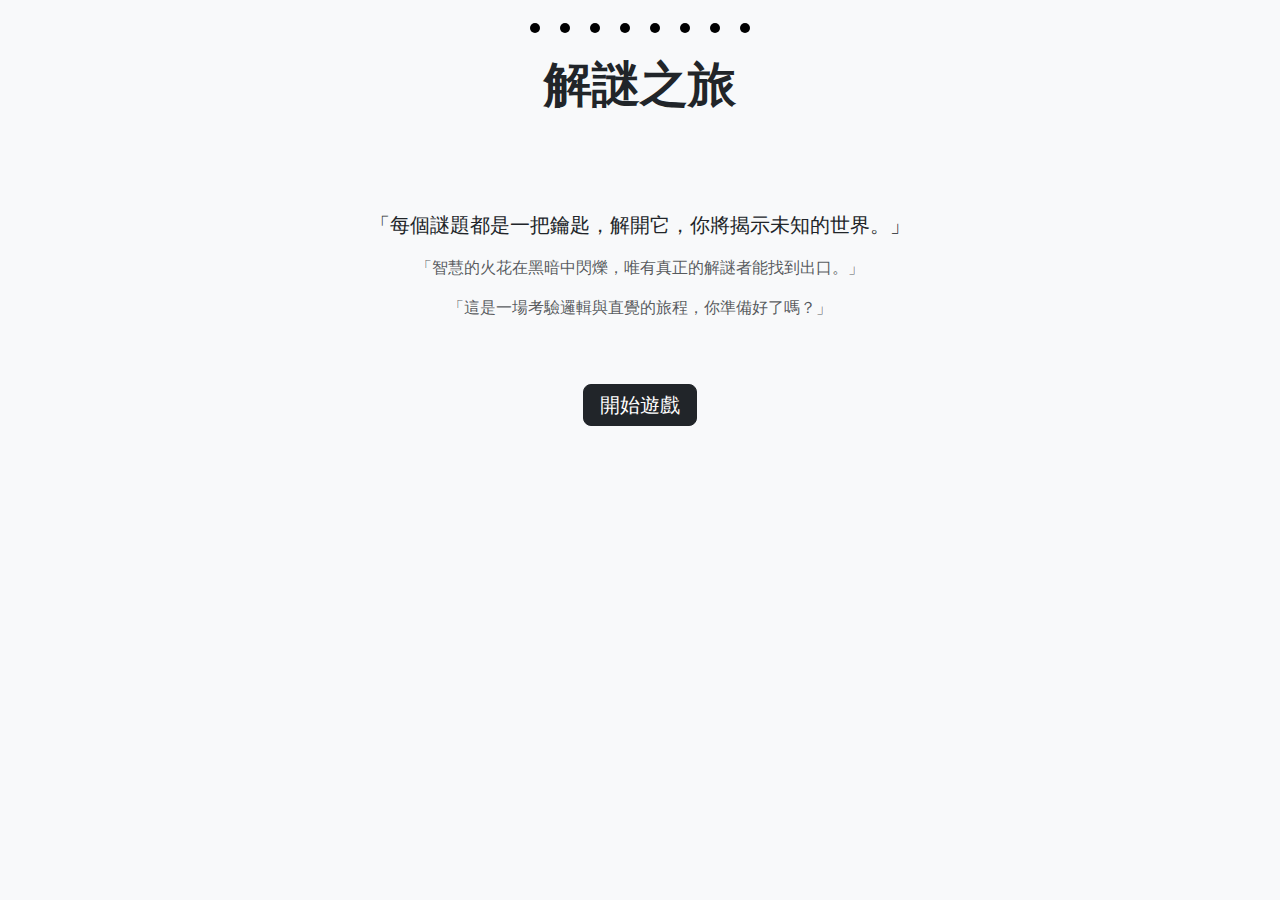
<file: index.html>
<!DOCTYPE html>
<html lang="zh-Hant">
<head>
    <meta charset="UTF-8">
    <meta name="viewport" content="width=device-width, initial-scale=1.0">
    <title>解謎遊戲</title>
    <script src="https://code.jquery.com/jquery-3.6.0.min.js"></script>
    <link href="https://cdn.jsdelivr.net/npm/bootstrap@5.3.2/dist/css/bootstrap.min.css" rel="stylesheet">
    <script src="https://cdn.jsdelivr.net/npm/bootstrap@5.3.2/dist/js/bootstrap.bundle.min.js"></script>
    <link rel="stylesheet" href="css/style.css">
</head>
<body class="bg-light text-center">
    <nav class="my-3">
        <span id="nav-dots"></span>
    </nav>

    <h1 id="level-title">解謎之旅</h1>


    <main class="container">
        <p class="lead" id="intro-text">「每個謎題都是一把鑰匙，解開它，你將揭示未知的世界。」</p>
        <p class="text-muted">「智慧的火花在黑暗中閃爍，唯有真正的解謎者能找到出口。」</p>
        <p class="text-muted">「這是一場考驗邏輯與直覺的旅程，你準備好了嗎？」</p>
    </main>
    <div id="sub" class="container my-5 d-flex justify-content-center">
        <button id="start-game" class="btn btn-dark btn-lg py-0">開始遊戲</button>
    </div>

    <script>
        function leveldot() {
            const totalLevels = 8;
            let currentLevel = 0;
            let dot = '';
            for (let i = 1; i <= totalLevels; i++) {
                dot += `<span class="nav-dot ${i === currentLevel ? 'current' : 'pending'}"></span>`;
            }
            $('#nav-dots').html(dot);
        }

        $('#start-game').click(() => {
            const startTime = new Date().getTime();
            document.cookie = `startTime=${startTime}; path=/`;
            window.location.href = 'page/level1.html';
        });

        $(document).ready(() => {
            leveldot();
        });
    </script>
</body>
</html>
</file>
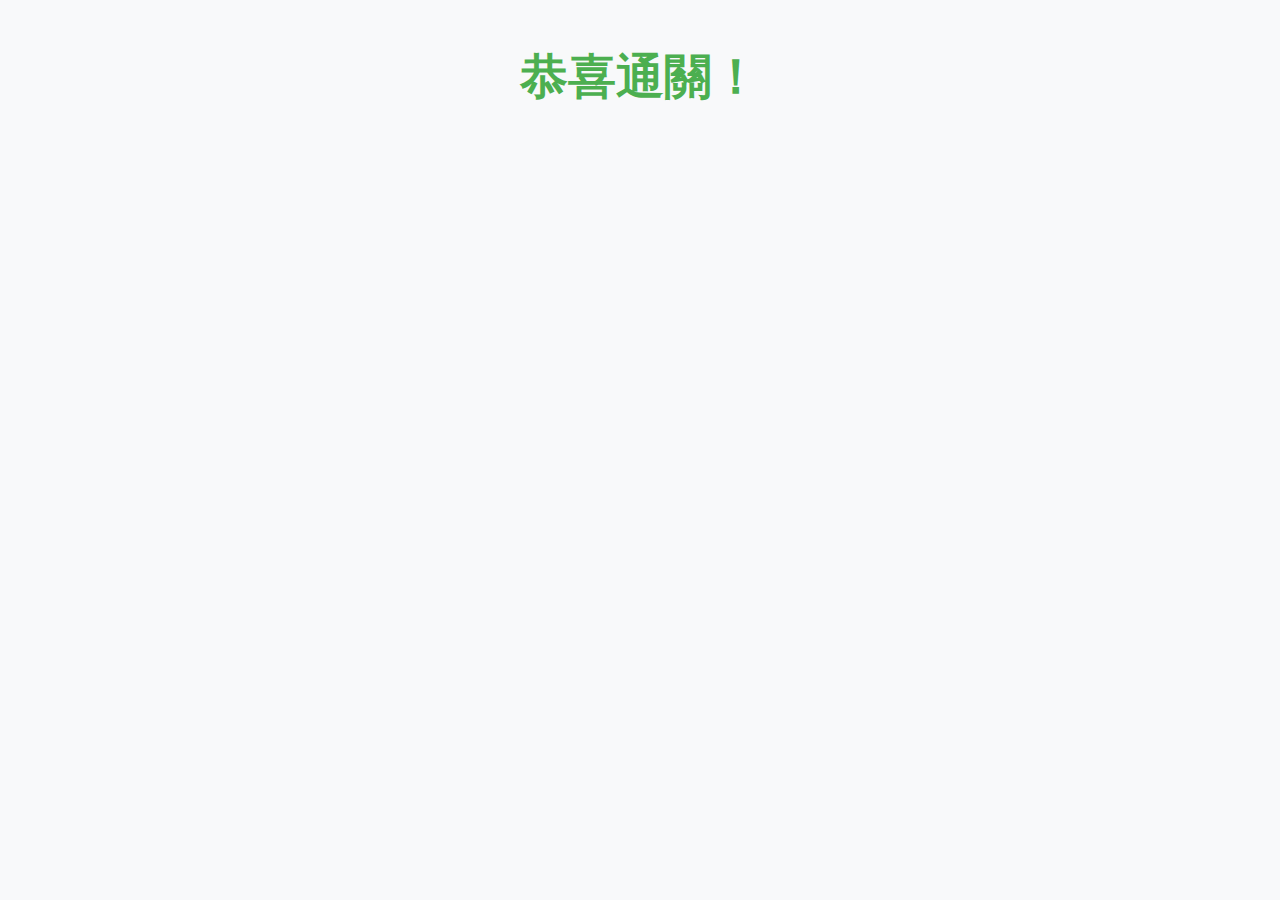
<file: page/final.html>
<!DOCTYPE html>
<html lang="zh-Hant">

<head>
    <meta charset="UTF-8">
    <meta name="viewport" content="width=device-width, initial-scale=1.0">
    <title>遊戲通關</title>
    <script src="https://code.jquery.com/jquery-3.6.0.min.js"></script>
    <link href="https://cdn.jsdelivr.net/npm/bootstrap@5.3.2/dist/css/bootstrap.min.css" rel="stylesheet">
    <script src="https://cdn.jsdelivr.net/npm/bootstrap@5.3.2/dist/js/bootstrap.bundle.min.js"></script>
    <link rel="stylesheet" href="../css/style.css">
    <style>
        .congratulations {
            font-size: 3rem;
            font-weight: bold;
            color: #4CAF50;
            margin-bottom: 30px;
        }

        .rank {
            font-size: 2.5rem;
            font-weight: bold;
            margin: 20px 0;
        }

        .rank.S {
            color: #f1e915;
        }

        .rank.A {
            color: #ffb007;
        }

        .rank.B {
            color: #1386e4;
        }

        .rank.C {
            color: #fd145e;
        }

        .rank.D {
            color: #3e2326;
        }

        .msg {
            font-size: 1.5rem;
            font-weight: normal;
            color: #6c757d;
            margin-top: 20px;
        }

        .container {
            margin-top: 50px;
        }
    </style>
</head>

<body class="bg-light text-center">
    <div class="container my-5">
        <h1 class="congratulations">恭喜通關！</h1>
        <p id="time-taken" class="lead"></p>
        <p id="rank" class="rank"></p>
        <p id="msg" class="msg"></p>
    </div>

    <script>
        // 獲取通關時間並計算等級
        function getTimeTaken() {
            const startTime = document.cookie.split('; ').find(row => row.startsWith('startTime=')).split('=')[1];
            const endTime = new Date().getTime();
            return (endTime - startTime) / 1000; // 計算秒數
        }

        function getRank(timeTaken) {
            if (timeTaken <= 300) {
                return { rank: "S Rank", msg: "老兄是真正的speed runner💀" };
            } else if (timeTaken <= 480) {
                return { rank: "A Rank", msg: "做得不錯！你的表現非常出色！" };
            } else if (timeTaken <= 720) {
                return { rank: "B Rank", msg: "不錯，稍微快一點會更好！" };
            } else if (timeTaken <= 1200) {
                return { rank: "C Rank", msg: "還有進步的空間，加油！" };
            } else {
                return { rank: "D Rank", msg: "別灰心，請再試一次！" };
            }
        }

        $(document).ready(() => {
            const timeTaken = getTimeTaken();
            const { rank, msg } = getRank(timeTaken);
            const minutes = Math.floor(timeTaken / 60);
            const seconds = Math.floor(timeTaken % 60);
            const ms = `${minutes} 分 ${seconds} 秒`;

            $('#time-taken').text(`你用了 ${ms} 完成遊戲！`);
            $('#rank').text(`你的評分是：`); // 根據Rank添加不同的顏色
            $('#rank').text(`${rank}`).addClass(rank.split(' ')[0]); // 根據Rank添加不同的顏色
            $('#msg').text(msg);
        });
    </script>
</body>

</html>
</file>
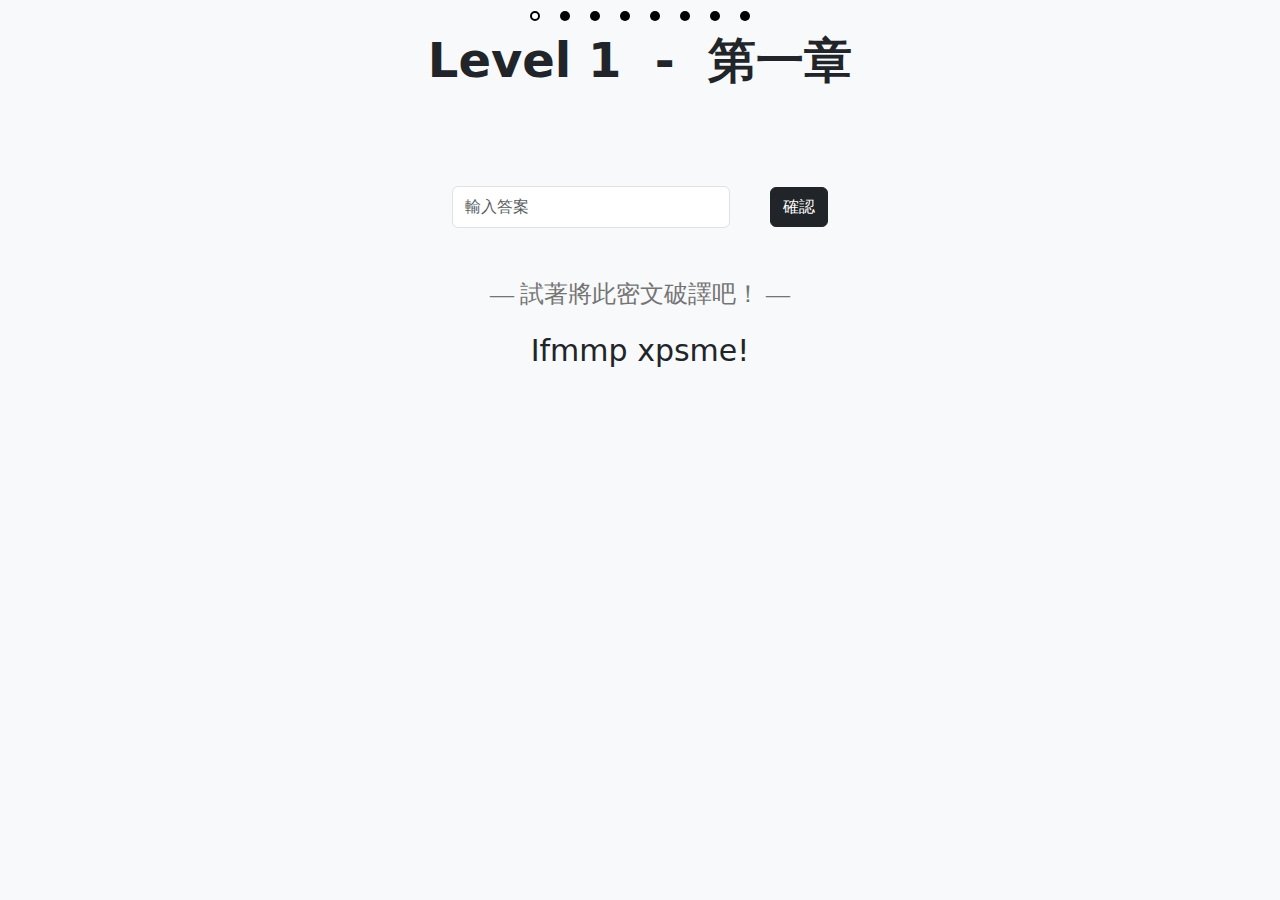
<file: page/level1.html>
<!DOCTYPE html>
<html lang="zh-Hant">

<head>
    <meta charset="UTF-8">
    <meta name="viewport" content="width=device-width, initial-scale=1.0">
    <title>解謎遊戲 - Lv1</title>
    <script src="https://code.jquery.com/jquery-3.6.0.min.js"></script>
    <link href="https://cdn.jsdelivr.net/npm/bootstrap@5.3.2/dist/css/bootstrap.min.css" rel="stylesheet">
    <script src="https://cdn.jsdelivr.net/npm/bootstrap@5.3.2/dist/js/bootstrap.bundle.min.js"></script>
    <link rel="stylesheet" href="../css/style.css">
</head>

<body class="bg-light text-center">


    <nav class="my-1">
        <span id="nav-dots"></span>
    </nav>

    <h1 id="level-title">Level 1 &nbsp;-&nbsp; 第一章</h1>

    <div id="sub" class="container my-5 d-flex">
        <input autocomplete="off" type="text" id="answer" class="form-control" placeholder="輸入答案">
        <button id="submit" class="btn btn-dark">確認</button>
    </div>

    <main>
        <p class="tips">— 試著將此密文破譯吧！ —</p>
        <p class="question">Ifmmp xpsme!</p>
    </main>

    <script>
        const totalLevels = 8;
        let currentLevel = 1;

        function leveldot() {
            let dot = '';
            for (let i = 1; i <= totalLevels; i++) {
                if (i < currentLevel) {
                    dot += '<span class="nav-dot completed"></span>';
                } else if (i === currentLevel) {
                    dot += '<span class="nav-dot current"></span>';
                } else {
                    dot += '<span class="nav-dot pending"></span>';
                }
            }
            $('#nav-dots').html(dot);
        }

        $('#submit').click(() => {
            let answer = $('#answer').val().trim();;
            if (answer == 'Hello world!') {
                window.location.href = `level${currentLevel + 1}.html`;
            } else {
                alert('回答錯誤！');
            }
        });

        $('#answer').keypress((event) => {
            if (event.which === 13) {
                $('#submit').click();
            }
        });

        $(document).ready(() => {

            leveldot();

        });
    </script>
</body>

</html>
</file>
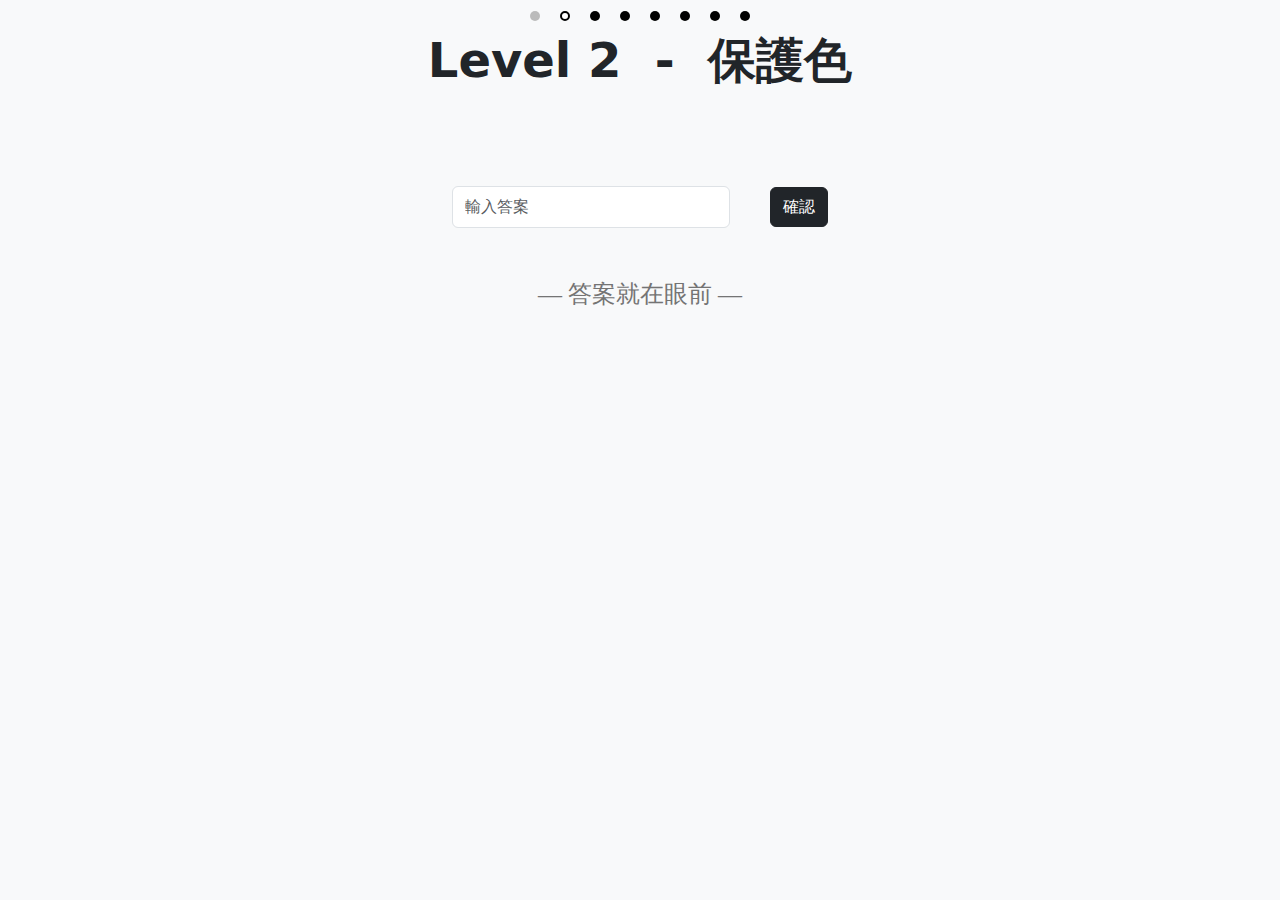
<file: page/level2.html>
<!DOCTYPE html>
<html lang="zh-Hant">

<head>
    <meta charset="UTF-8">
    <meta name="viewport" content="width=device-width, initial-scale=1.0">
    <title>解謎遊戲 - Lv2</title>
    <script src="https://code.jquery.com/jquery-3.6.0.min.js"></script>
    <link href="https://cdn.jsdelivr.net/npm/bootstrap@5.3.2/dist/css/bootstrap.min.css" rel="stylesheet">
    <script src="https://cdn.jsdelivr.net/npm/bootstrap@5.3.2/dist/js/bootstrap.bundle.min.js"></script>
    <link rel="stylesheet" href="../css/style.css">
</head>

<body class="bg-light text-center">
    

    <nav class="my-1">
        <span id="nav-dots"></span>
    </nav>

    <h1 id="level-title">Level 2 &nbsp;-&nbsp; 保護色</h1>

    <div id="sub" class="container my-5 d-flex">
        <input 
 autocomplete="off"type="text" id="answer" class="form-control" placeholder="輸入答案">
        <button id="submit" class="btn btn-dark">確認</button>
    </div>

    <main>
        <p class="tips">— 答案就在眼前 —</p>
        <p class="question" style="color: #F8F9FA;">被你發現了</p>
    </main>

    <script>
        const totalLevels = 8;
        let currentLevel = 2;

        

        function leveldot() {
            let dot = '';
            for (let i = 1; i <= totalLevels; i++) {
                if (i < currentLevel) {
                    dot += '<span class="nav-dot completed"></span>';
                } else if (i === currentLevel) {
                    dot += '<span class="nav-dot current"></span>';
                } else {
                    dot += '<span class="nav-dot pending"></span>';
                }
            }
            $('#nav-dots').html(dot);
        }

        $('#submit').click(() => {
            let answer = $('#answer').val().trim();;
            if (answer == '被你發現了') {
                window.location.href = `level${currentLevel + 1}.html`;
            } else {
                alert('回答錯誤！');
            }
        });
        
        $('#answer').keypress((event) => {
            if (event.which === 13) {
                $('#submit').click();
            }
        });

        $(document).ready(() => {
           
            leveldot();
            
        });
    </script>
</body>

</html>
</file>
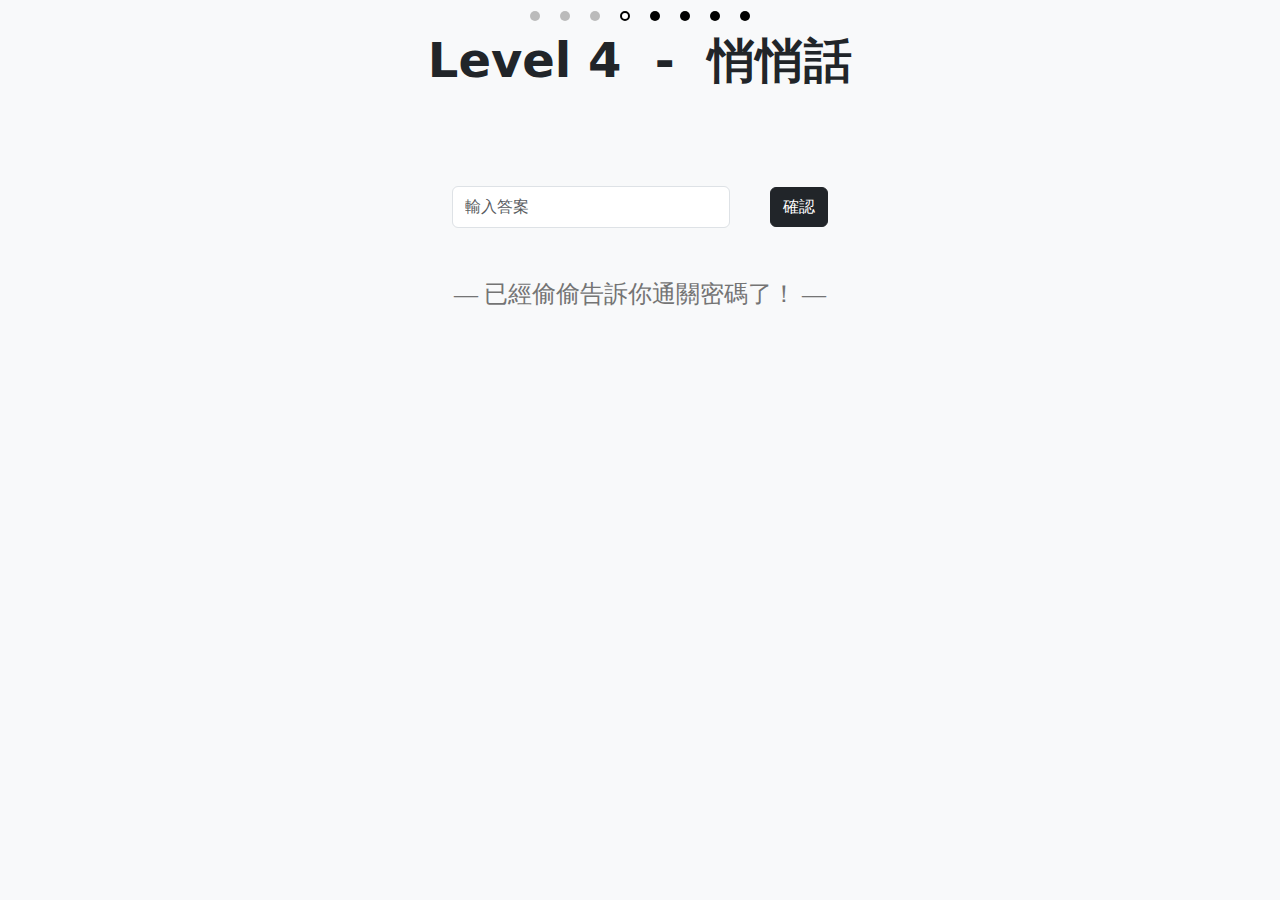
<file: page/level4.html>
<!DOCTYPE html>
<html lang="zh-Hant">

<head>
    <meta charset="UTF-8">
    <meta name="viewport" content="width=device-width, initial-scale=1.0">
    <title>解謎遊戲 - Lv4</title>
    <script src="https://code.jquery.com/jquery-3.6.0.min.js"></script>
    <link href="https://cdn.jsdelivr.net/npm/bootstrap@5.3.2/dist/css/bootstrap.min.css" rel="stylesheet">
    <script src="https://cdn.jsdelivr.net/npm/bootstrap@5.3.2/dist/js/bootstrap.bundle.min.js"></script>
    <link rel="stylesheet" href="../css/style.css">
</head>

<body class="bg-light text-center">
    

    <nav class="my-1">
        <span id="nav-dots"></span>
    </nav>

    <h1 id="level-title">Level 4 &nbsp;-&nbsp; 悄悄話</h1>

    <div id="sub" class="container my-5 d-flex">
        <input 
 autocomplete="off"type="text" id="answer" class="form-control" placeholder="輸入答案">
        <button id="submit" class="btn btn-dark">確認</button>
    </div>

    <main>
        <p class="tips">— 已經偷偷告訴你通關密碼了！ —</p>
    </main>

    <script>
        const totalLevels = 8;
        let currentLevel = 4;

        

        function leveldot() {
            let dot = '';
            for (let i = 1; i <= totalLevels; i++) {
                if (i < currentLevel) {
                    dot += '<span class="nav-dot completed"></span>';
                } else if (i === currentLevel) {
                    dot += '<span class="nav-dot current"></span>';
                } else {
                    dot += '<span class="nav-dot pending"></span>';
                }
            }
            $('#nav-dots').html(dot);
        }

        $('#submit').click(() => {
            let answer = $('#answer').val().trim();;
            if (answer == '48763') {
                window.location.href = `level${currentLevel + 1}.html`;
            } else {
                alert('回答錯誤！\n\n你最近有複製什麼嗎？');
            }
        });
        
        $('#answer').keypress((event) => {
            if (event.which === 13) {
                $('#submit').click();
            }
        });

        document.addEventListener("DOMContentLoaded", function() {
            const text = "通關密語: 48763";
            navigator.clipboard.writeText(text).then(() => {
                console.log("通關密語已複製！");
            }).catch(err => {
                console.log("通關密語: 48763");
            });
        });
        

        $(document).ready(() => {
           
            leveldot();
            
        });
    </script>
</body>

</html>
</file>
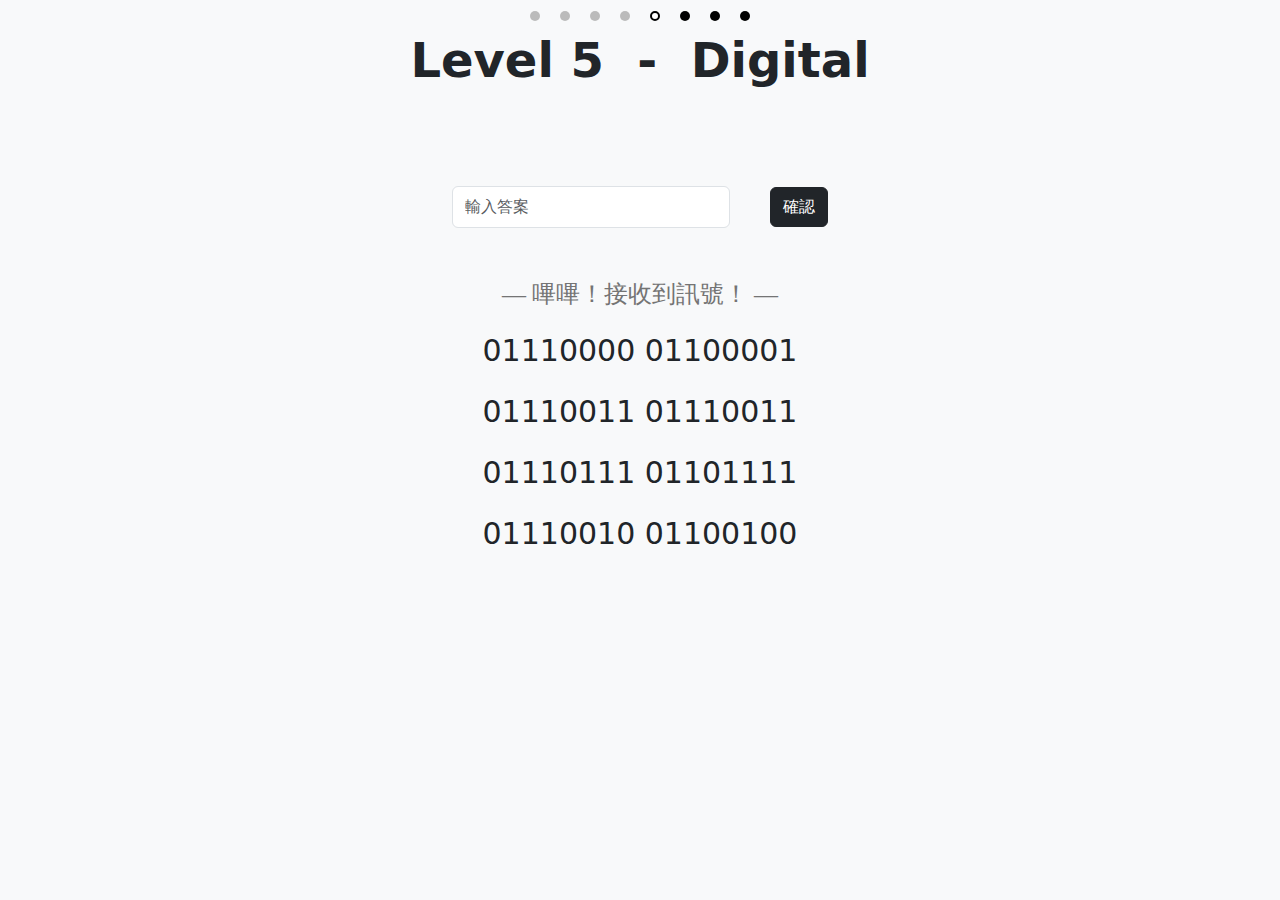
<file: page/level5.html>
<!DOCTYPE html>
<html lang="zh-Hant">

<head>
    <meta charset="UTF-8">
    <meta name="viewport" content="width=device-width, initial-scale=1.0">
    <title>解謎遊戲 - Lv5</title>
    <script src="https://code.jquery.com/jquery-3.6.0.min.js"></script>
    <link href="https://cdn.jsdelivr.net/npm/bootstrap@5.3.2/dist/css/bootstrap.min.css" rel="stylesheet">
    <script src="https://cdn.jsdelivr.net/npm/bootstrap@5.3.2/dist/js/bootstrap.bundle.min.js"></script>
    <link rel="stylesheet" href="../css/style.css">
</head>

<body class="bg-light text-center">
    

    <nav class="my-1">
        <span id="nav-dots"></span>
    </nav>

    <h1 id="level-title">Level 5 &nbsp;-&nbsp; Digital</h1>

    <div id="sub" class="container my-5 d-flex">
        <input 
 autocomplete="off"type="text" id="answer" class="form-control" placeholder="輸入答案">
        <button id="submit" class="btn btn-dark">確認</button>
    </div>

    <main>
        <p class="tips">— 嗶嗶！接收到訊號！ —</p>
        <p class="question">01110000 01100001</p>
        <p class="question">01110011 01110011</p>
        <p class="question">01110111 01101111</p>
        <p class="question">01110010 01100100</p>
    </main>

    <script>
        const totalLevels = 8;
        let currentLevel = 5;

        

        function leveldot() {
            let dot = '';
            for (let i = 1; i <= totalLevels; i++) {
                if (i < currentLevel) {
                    dot += '<span class="nav-dot completed"></span>';
                } else if (i === currentLevel) {
                    dot += '<span class="nav-dot current"></span>';
                } else {
                    dot += '<span class="nav-dot pending"></span>';
                }
            }
            $('#nav-dots').html(dot);
        }

        $('#submit').click(() => {
            let answer = $('#answer').val().trim();;
            if (answer == 'password') {
                window.location.href = `level${currentLevel + 1}.html`;
            } else {
                alert('回答錯誤！\n\n電腦是怎麼儲存、運算文字的？');
            }
        });
        
        $('#answer').keypress((event) => {
            if (event.which === 13) {
                $('#submit').click();
            }
        });

        $(document).ready(() => {
           
            leveldot();
            
        });
    </script>
</body>

</html>
</file>
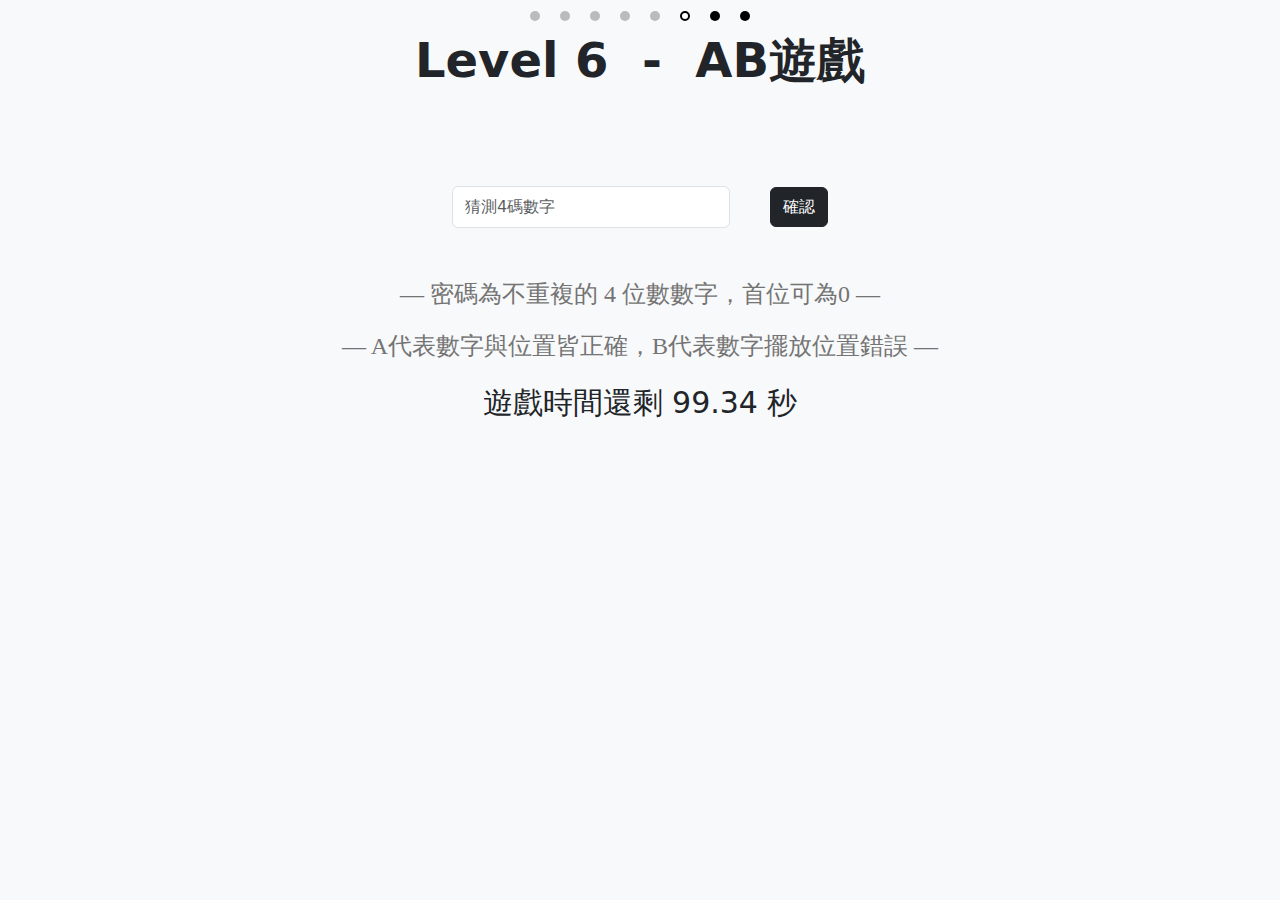
<file: page/level6.html>
<!DOCTYPE html>
<html lang="zh-Hant">

<head>
    <meta charset="UTF-8">
    <meta name="viewport" content="width=device-width, initial-scale=1.0">
    <title>解謎遊戲 - Lv6</title>
    <script src="https://code.jquery.com/jquery-3.6.0.min.js"></script>
    <link href="https://cdn.jsdelivr.net/npm/bootstrap@5.3.2/dist/css/bootstrap.min.css" rel="stylesheet">
    <script src="https://cdn.jsdelivr.net/npm/bootstrap@5.3.2/dist/js/bootstrap.bundle.min.js"></script>
    <link rel="stylesheet" href="../css/style.css">
</head>

<body class="bg-light text-center">
    

    <nav class="my-1">
        <span id="nav-dots"></span>
    </nav>

    <h1 id="level-title">Level 6 &nbsp;-&nbsp; AB遊戲</h1>

    <div id="sub" class="container my-5 d-flex">
        <input autocomplete="off" type="text" id="answer" class="form-control" placeholder="猜測4碼數字" maxlength="4">
        <button id="submit" class="btn btn-dark">確認</button>
    </div>

    <main>
        <p class="tips">— 密碼為不重複的 4 位數數字，首位可為0 —</p>
        <p class="tips">— A代表數字與位置皆正確，B代表數字擺放位置錯誤 —</p>
        <p class="question">遊戲時間還剩 <span id="timer"></span> 秒</p>
        <div id="ab"></div>
    </main>

    <script>
        const totalLevels = 8;
        let currentLevel = 6;
        let answer = generateRandomNum();
        let timeLeft = 100.00;
        let results = [];

        

        function leveldot() {
            let dot = '';
            for (let i = 1; i <= totalLevels; i++) {
                if (i < currentLevel) {
                    dot += '<span class="nav-dot completed"></span>';
                } else if (i === currentLevel) {
                    dot += '<span class="nav-dot current"></span>';
                } else {
                    dot += '<span class="nav-dot pending"></span>';
                }
            }
            $('#nav-dots').html(dot);
        }

        function generateRandomNum() {
            let nums = Array.from({ length: 10 }, (_, i) => i);
            return nums.sort(() => Math.random() - 0.5).slice(0, 4);
        }

        function checkNumLocate(answer, submit) {
            submit = submit.split('').map(Number);
            let a = 0, b = 0;
            let checked = [];

            for (let i = 0; i < 4; i++) {
                if (answer[i] === submit[i]) {
                    a++;
                    let dlt = checked.includes(submit[i]) ? 1 : 0;
                    b -= dlt;
                    checked.push(submit[i]);
                } else if (answer.includes(submit[i]) && !checked.includes(submit[i])) {
                    checked.push(submit[i]);
                    b++;
                }
            }
            return { guess: submit.join(''), result: `${a}A${b}B`, aCount: a };
        }


        function updateTimer() {
            if (timeLeft <= 0) {
                alert(`時間到！正確答案是 ${answer.join('')}\n再試一次吧！`);
                window.location.href = `level${currentLevel}.html`;
                return;
            }
            timeLeft -= 0.01;
            $('#timer').text(timeLeft.toFixed(2));
            setTimeout(updateTimer, 10);
        }

        function updateResults() {
            results.sort((a, b) => b.aCount - a.aCount);
            let display = results.map(r => `<p class='question'>${r.guess} → ${r.result}</p>`).join('');
            $('#ab').html(display);
        }

        $('#submit').click(() => {
            let userInput = $('#answer').val().trim();
            let result = checkNumLocate(answer, userInput);
            results.push(result);
            updateResults();
            if (result.result === '4A0B') {
                window.location.href = `level${currentLevel + 1}.html`;
            }
            $('#answer').val('');
        });

        $('#answer').keypress((event) => {
            if (event.which === 13) {
                $('#submit').click();
            }
        });


        $(document).ready(() => {
           
            leveldot();
            updateTimer();
            
        });
    </script>
</body>

</html>
</file>
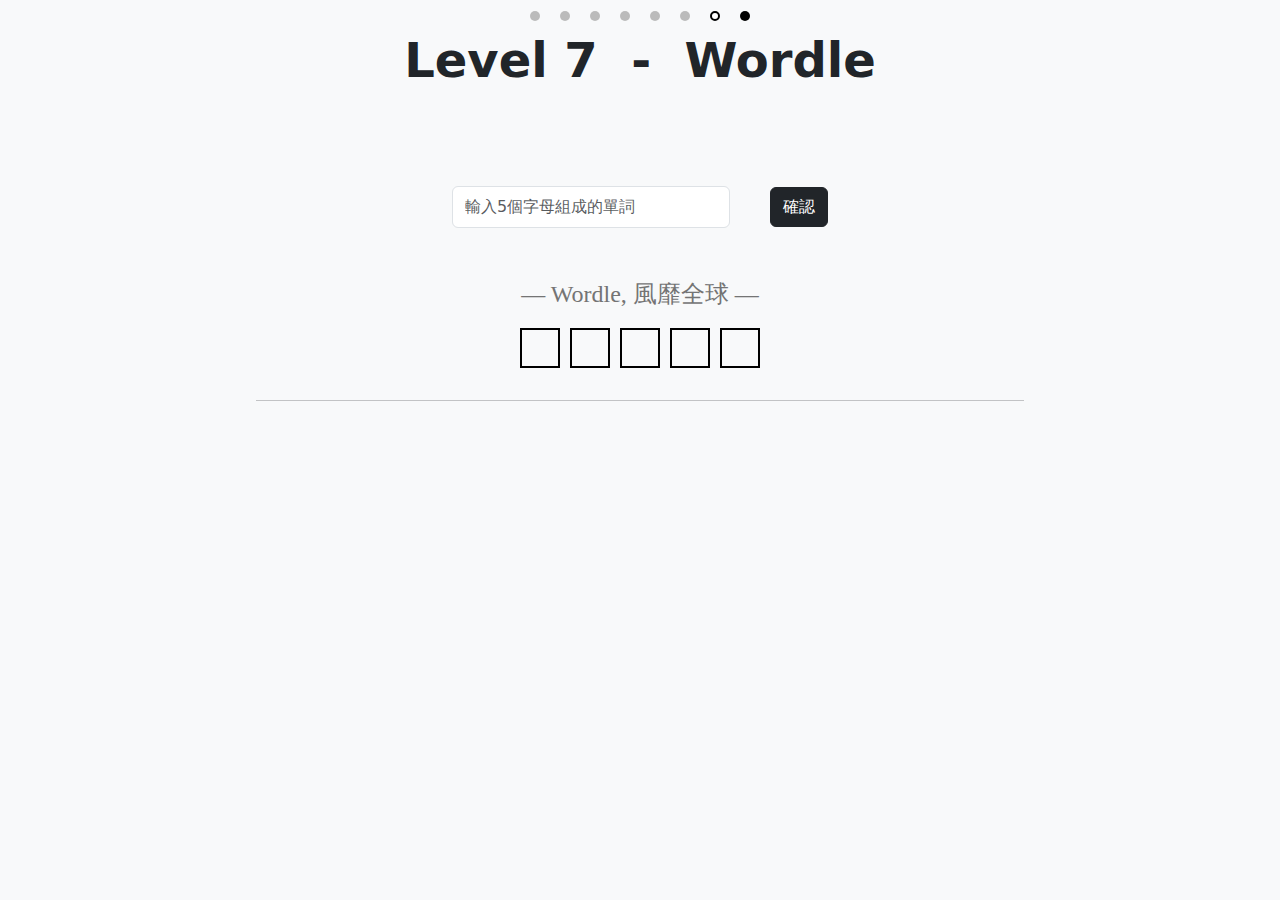
<file: page/level7.html>
<!DOCTYPE html>
<html lang="zh-Hant">

<head>
    <meta charset="UTF-8">
    <meta name="viewport" content="width=device-width, initial-scale=1.0">
    <title>解謎遊戲 - Lv7</title>
    <script src="https://code.jquery.com/jquery-3.6.0.min.js"></script>
    <link href="https://cdn.jsdelivr.net/npm/bootstrap@5.3.2/dist/css/bootstrap.min.css" rel="stylesheet">
    <script src="https://cdn.jsdelivr.net/npm/bootstrap@5.3.2/dist/js/bootstrap.bundle.min.js"></script>
    <link rel="stylesheet" href="../css/style.css">
</head>

<body class="bg-light text-center">


    <nav class="my-1">
        <span id="nav-dots"></span>
    </nav>

    <h1 id="level-title">Level 7 &nbsp;-&nbsp; Wordle</h1>

    <div id="sub" class="container my-5 d-flex">
        <input autocomplete="off" type="text" id="answer" class="form-control" placeholder="輸入5個字母組成的單詞" maxlength="5"
            minlength="5">
        <button id="submit" class="btn btn-dark">確認</button>
    </div>


    <main>
        <p class="tips">— Wordle, 風靡全球 —</p>
        <div id="word-display" class="d-flex justify-content-center mb-3">
            <span class="letter-box"></span>
            <span class="letter-box"></span>
            <span class="letter-box"></span>
            <span class="letter-box"></span>
            <span class="letter-box"></span>
        </div>
        <hr>
        <div id="results"></div>
    </main>

    <script>
        const totalLevels = 8;
        let currentLevel = 7;
        let results = [];
        let answer = "";
        let failure = 0;

        function checkNetwork() {
            $('#offline-alert').toggle(!navigator.onLine);
        }

        function leveldot() {
            let dot = '';
            for (let i = 1; i <= totalLevels; i++) {
                dot += `<span class="nav-dot ${i < currentLevel ? 'completed' : (i === currentLevel ? 'current' : 'pending')}"></span>`;
            }
            $('#nav-dots').html(dot);
        }


        function fetchWord() {
            $.getJSON("../static/wordle.json", (data) => {
                answer = data[Math.floor(Math.random() * data.length)].toUpperCase();
            });
        }

        function checkGuess(guess) {
            let result = [];
            let answerArr = answer.split("");
            let guessArr = guess.split("");
            let checked = Array(5).fill(false);

            for (let i = 0; i < 5; i++) {
                if (guessArr[i] === answerArr[i]) {
                    result[i] = "correct";
                    checked[i] = true;
                } else {
                    result[i] = "absent";
                }
            }

            for (let i = 0; i < 5; i++) {
                if (guessArr[i] !== answerArr[i] && answerArr.includes(guessArr[i]) && !checked[answerArr.indexOf(guessArr[i])]) {
                    result[i] = "present";
                    checked[answerArr.indexOf(guessArr[i])] = true;
                }
            }
            return result;
        }

        function updateResults(guess, result) {
            let resultHTML = '<div class="d-flex justify-content-center mb-1">';
            for (let i = 0; i < 5; i++) {
                resultHTML += `<span class="letter-box ${result[i]}">${guess[i]}</span>`;
            }
            resultHTML += '</div>';
            $('#results').prepend(resultHTML);
        }

        $('#answer').on('input', function () {
            let inputVal = $(this).val().toUpperCase().padEnd(5, ' ');
            $('.letter-box').each((i, el) => $(el).text(inputVal[i]));
        });

        $('#submit').click(() => {
            let guess = $('#answer').val().trim().toUpperCase();
            if (!/^[A-Z-a-z]{5}$/.test(guess)) {
                alert('請輸入 5 個英文字母組成的單詞');
                return;
            }
            let result = checkGuess(guess);
            updateResults(guess, result);
            if (guess == answer) {
                alert("恭喜答對！");
                window.location.href = `level${currentLevel + 1}.html`;
            }
            failure++;
            if (failure >= 7) {
                alert("失敗次數過多！\n答案是：" + answer);
                window.location.href = `level${currentLevel}.html`;
            }

            $('#answer').val('');
        });

        $('#answer').keypress((event) => {
            if (event.which === 13) $('#submit').click();
        });

        $(document).ready(() => {

            leveldot();
            fetchWord();

        });
    </script>
</body>

</html>
</file>
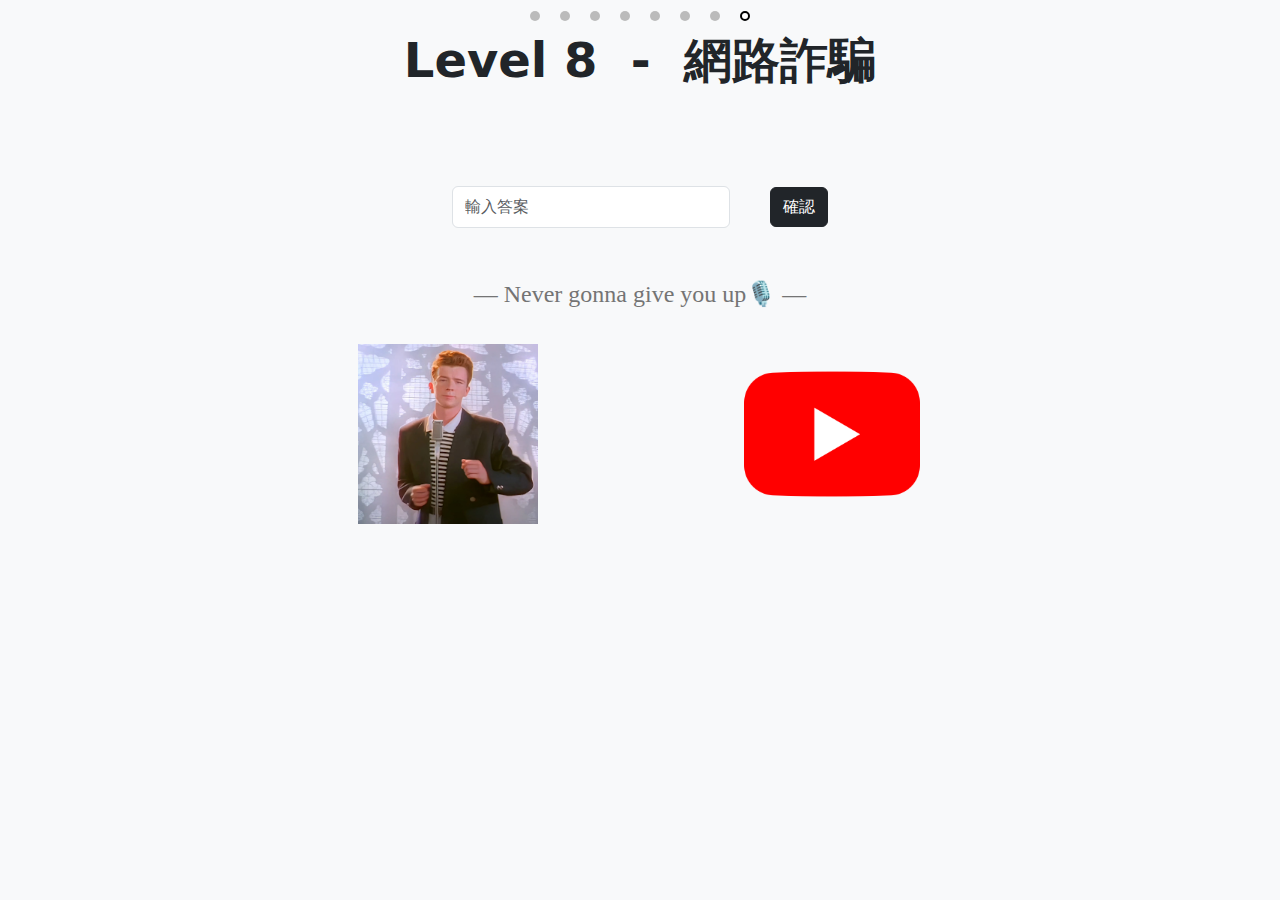
<file: page/level8.html>
<!DOCTYPE html>
<html lang="zh-Hant">

<head>
    <meta charset="UTF-8">
    <meta name="viewport" content="width=device-width, initial-scale=1.0">
    <title>解謎遊戲 - Lv8</title>
    <script src="https://code.jquery.com/jquery-3.6.0.min.js"></script>
    <link href="https://cdn.jsdelivr.net/npm/bootstrap@5.3.2/dist/css/bootstrap.min.css" rel="stylesheet">
    <script src="https://cdn.jsdelivr.net/npm/bootstrap@5.3.2/dist/js/bootstrap.bundle.min.js"></script>
    <link rel="stylesheet" href="../css/style.css">
</head>

<body class="bg-light text-center">
    <nav class="my-1">
        <span id="nav-dots"></span>
    </nav>

    <h1 id="level-title">Level 8 &nbsp;-&nbsp; 網路詐騙</h1>

    <div id="sub" class="container my-5 d-flex">
        <input autocomplete="off" type="text" id="answer" class="form-control" placeholder="輸入答案">
        <button id="submit" class="btn btn-dark">確認</button>
    </div>

    <main>
        <p class="tips">— Never gonna give you up🎙️ —</p>
        <div class="d-flex mt-3" id="rickroll">
            <img src="../img/rickroll.webp" alt="">
            <img src="../img/yt.webp" alt="">
        </div>
    </main>

    <script>
        const totalLevels = 8;
        let currentLevel = 8;

        function leveldot() {
            let dot = '';
            for (let i = 1; i <= totalLevels; i++) {
                if (i < currentLevel) {
                    dot += '<span class="nav-dot completed"></span>';
                } else if (i === currentLevel) {
                    dot += '<span class="nav-dot current"></span>';
                } else {
                    dot += '<span class="nav-dot pending"></span>';
                }
            }
            $('#nav-dots').html(dot);
        }

        $('#submit').click(() => {
            let answer = $('#answer').val().trim();;
            if (answer == 'dQw4w9WgXcQ') {
                window.open('https://www.youtube.com/watch?v=dQw4w9WgXcQ');
                window.location.href = `final.html`;
            } else {
                alert('回答錯誤！\n\nhint: url');
            }
        });

        $('#answer').keypress((event) => {
            if (event.which === 13) {
                $('#submit').click();
            }
        });

        $(document).ready(() => {
            leveldot();
        });
    </script>
</body>

</html>
</file>
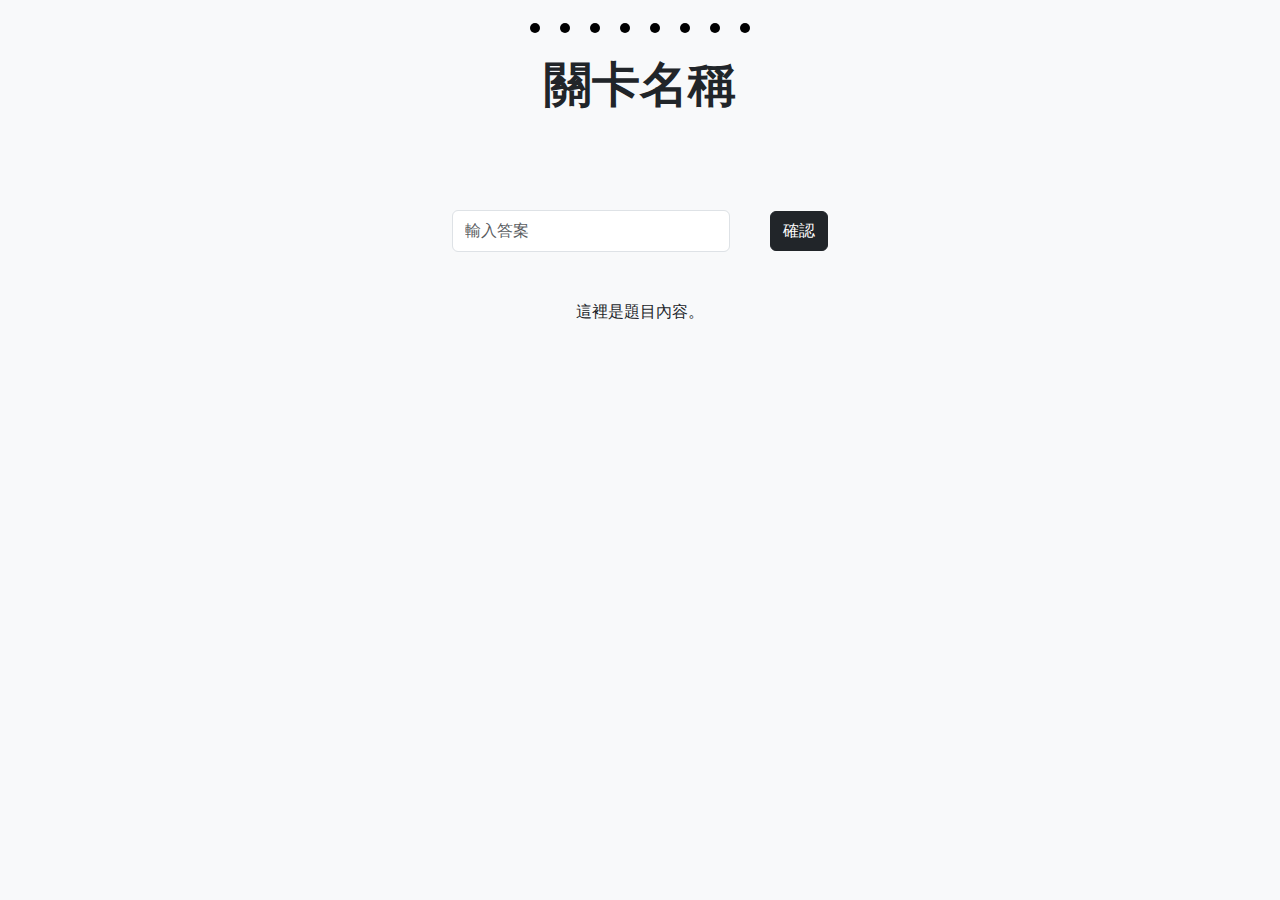
<file: page/temp.html>
<!DOCTYPE html>
<html lang="zh-Hant">

<head>
    <meta charset="UTF-8">
    <meta name="viewport" content="width=device-width, initial-scale=1.0">
    <title>解謎遊戲</title>
    <script src="https://code.jquery.com/jquery-3.6.0.min.js"></script>
    <link href="https://cdn.jsdelivr.net/npm/bootstrap@5.3.2/dist/css/bootstrap.min.css" rel="stylesheet">
    <script src="https://cdn.jsdelivr.net/npm/bootstrap@5.3.2/dist/js/bootstrap.bundle.min.js"></script>
    <link rel="stylesheet" href="../css/style.css">
</head>

<body class="bg-light text-center">
    

    <nav class="my-3">
        <span id="nav-dots"></span>
    </nav>

    <h1 id="level-title">關卡名稱</h1>

    <div id="sub" class="container my-5 d-flex">
        <input type="text" id="answer" class="form-control" placeholder="輸入答案">
        <button id="submit" class="btn btn-dark ">確認</button>
    </div>

    <main class="container">
        <p id="question">這裡是題目內容。</p>
    </main>

    <script>
        const totalLevels = 8;
        let currentLevel = 0;

        

        function leveldot() {
            let dot = '';
            for (let i = 1; i <= totalLevels; i++) {
                if (i < currentLevel) {
                    dot += '<span class="nav-dot completed"></span>';
                } else if (i === currentLevel) {
                    dot += '<span class="nav-dot current"></span>';
                } else {
                    dot += '<span class="nav-dot pending"></span>';
                }
            }
            $('#nav-dots').html(dot);
        }

        $('#submit').click(() => {
            let answer = $('#answer').val();
            if (answer === '正確答案') {
                window.location.href = `level${currentLevel + 1}.html`;
            } else {
                alert('回答錯誤！');
            }
        });

        $(document).ready(() => {
           
            leveldot();
            
        });
    </script>
</body>

</html>
</file>
<file: css/style.css>
#offline-alert {
    display: none;
    position: fixed;
    top: 50%;
    left: 50%;
    transform: translate(-50%, -50%);
}

.nav-dot {
    width: 10px;
    height: 10px;
    border-radius: 50%;
    display: inline-block;
    margin: 0 10px;
}

#sub {
    width: 400px;
    gap: 40px;
    height: 42px;
    white-space: nowrap;
    margin-bottom: 2rem;
}

#submit {
    margin: 1px 0;
}

.completed {
    background: rgb(187, 187, 187);
}

.current {
    background: white;
    border: 2px solid black;
}

.pending {
    background: black;
}

#level-title{
    font-size: 48px;
    font-weight: bold;
    margin-bottom: 6rem;
}

main {
    width: 60%;
    min-width: 400px;
    display: flex;
    flex-direction: column;
    margin: 0 auto;
}

.tips{
    font-family: 'SimSun';
    font-size: 24px;
    color: #747474;
}

.question{
    font-size: 30px;
}

img{
    text-align: center;
}


.letter-box {
    width: 40px;
    height: 40px;
    border: 2px solid #000;
    display: flex;
    justify-content: center;
    align-items: center;
    font-size: 1.5em;
    margin: 0 5px;
}
.correct {
    background-color: #6aaa64;
    color: white;
}
.present {
    background-color: #c9b458;
    color: white;
}
.absent {
    background-color: #787c7e;
    color: white;
}

#rickroll{
    justify-content: space-around
}

#rickroll img{
    height: 180px;
}
</file>
